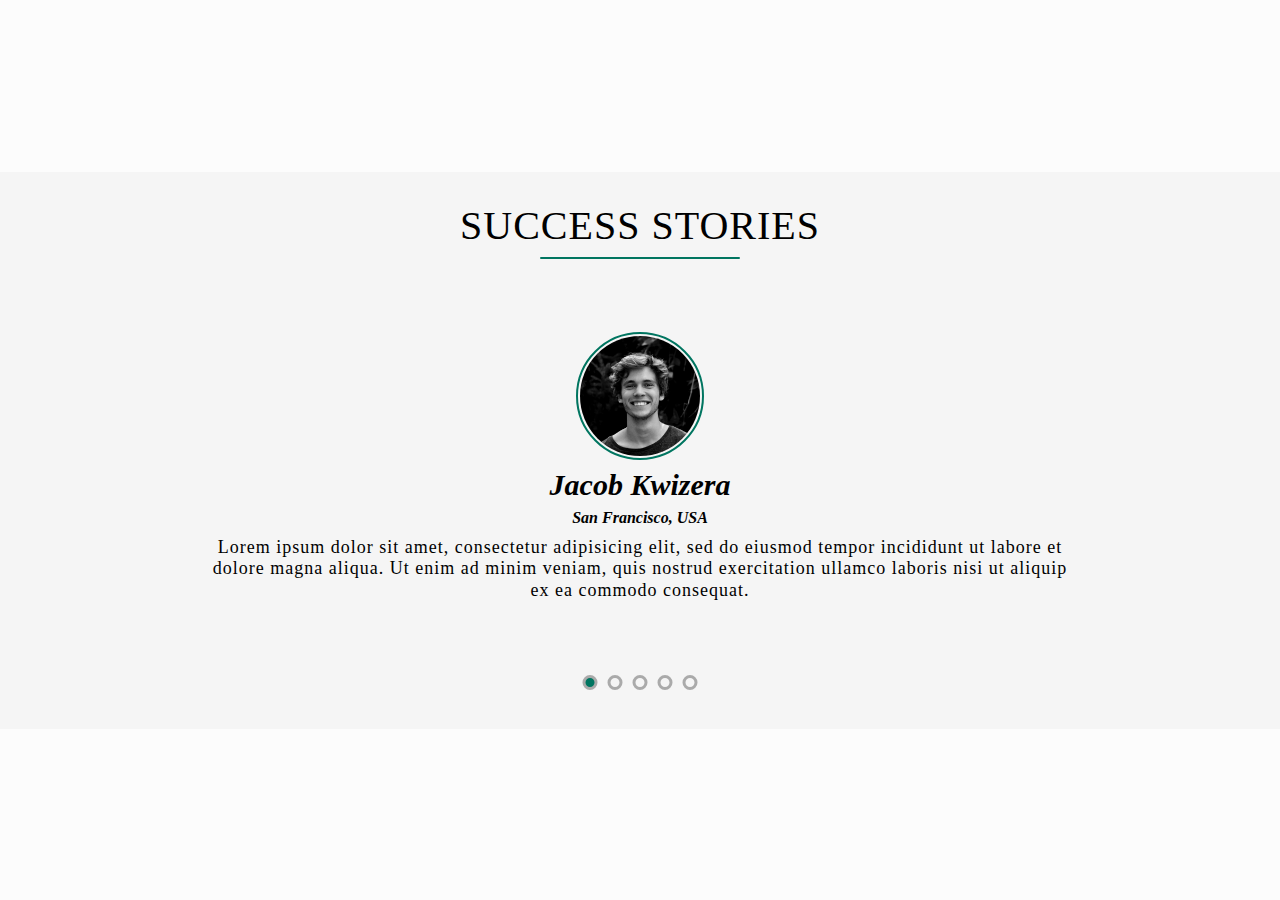
<file: Testimonial Slider/index.html>
<!DOCTYPE html>
<html>
<head>
    <meta name="viewport" content="width=device-width, initial-scale=1">
    <title>Testimonial</title>
    <link rel="stylesheet" href="style.css">
    <!-- <script src='main.js'></script> -->
</head>
    <body>
        <div class="container">
            
            <div class="contents-wraper">
                
                <section class="header"><h1>Success Stories</h1></section>
        
                <section class="testRow">
                    
                    <div class="testItem active">
                        <img src="./images/james.jpg">
                        <h3>Jacob Kwizera</h3>
                        <h4>San Francisco, USA</h4>
                        <p>Lorem ipsum dolor sit amet, consectetur adipisicing elit, sed do eiusmod tempor incididunt ut labore et dolore magna aliqua. Ut enim ad minim veniam, quis nostrud exercitation ullamco laboris nisi ut aliquip ex ea commodo consequat.</p>
                    </div>
        
                    <div class="testItem">
                        <img src="./images/janet.jpg">
                        <h3>Bella Stephanie</h3>
                        <h4>Newyork, USA</h4>
                        <p>Lorem ipsum dolor sit amet, consectetur adipisicing elit, sed do eiusmod tempor incididunt ut labore et dolore magna aliqua. Ut enim ad minim veniam, quis nostrud exercitation ullamco laboris nisi ut aliquip ex ea commodo consequat.</p>
                    </div>
        
                    <div class="testItem">
                        <img src="./images/joseph.jpg">
                        <h3>Joseph Mutabazi</h3>
                        <h4>Kigali, Rwanda</h4>
                        <p>Lorem ipsum dolor sit amet, consectetur adipisicing elit, sed do eiusmod tempor incididunt ut labore et dolore magna aliqua. Ut enim ad minim veniam, quis nostrud exercitation ullamco laboris nisi ut aliquip ex ea commodo consequat.</p>
                    </div>
        
                    <div class="testItem">
                        <img src="./images/jeniffer.jpg">
                        <h3>Diana Sandra</h3>
                        <h4>Ottawa, Canada</h4>
                        <p>Lorem ipsum dolor sit amet, consectetur adipisicing elit, sed do eiusmod tempor incididunt ut labore et dolore magna aliqua. Ut enim ad minim veniam, quis nostrud exercitation ullamco laboris nisi ut aliquip ex ea commodo consequat.</p>
                    </div>
        
                    <div class="testItem">
                        <img src="./images/Derrick.jpg">
                        <h3>Divin Bruce</h3>
                        <h4>London, England</h4>
                        <p>Lorem ipsum dolor sit amet, consectetur adipisicing elit, sed do eiusmod tempor incididunt ut labore et dolore magna aliqua. Ut enim ad minim veniam, quis nostrud exercitation ullamco laboris nisi ut aliquip ex ea commodo consequat.</p>
                    </div>
        
                </section>
        
                <section class="indicators">
                    <div class="dot active" attr='0' onclick="switchTest(this)"></div>
                    <div class="dot" attr='1' onclick="switchTest(this)"></div>
                    <div class="dot" attr='2' onclick="switchTest(this)"></div>
                    <div class="dot" attr='3' onclick="switchTest(this)"></div>
                    <div class="dot" attr='4' onclick="switchTest(this)"></div>
                </section>
        
            </div>
        </div>
        
        <script type="text/javascript">
            
            // Access the testimonials
            let testSlide = document.querySelectorAll('.testItem');
            // Access the indicators
            let dots = document.querySelectorAll('.dot');
        
            var counter = 0;
        
            // Add click event to the indicators
            function switchTest(currentTest){
                currentTest.classList.add('active');
                var testId = currentTest.getAttribute('attr');
                if(testId > counter){
                    testSlide[counter].style.animation = 'next1 0.5s ease-in forwards';
                    counter = testId;
                    testSlide[counter].style.animation = 'next2 0.5s ease-in forwards';
                }
                else if(testId == counter){return;}
                else{
                    testSlide[counter].style.animation = 'prev1 0.5s ease-in forwards';
                    counter = testId;
                    testSlide[counter].style.animation = 'prev2 0.5s ease-in forwards';
                }
                indicators();
            }
        
            // Add and remove active class from the indicators
            function indicators(){
                for(i = 0; i < dots.length; i++){
                    dots[i].className = dots[i].className.replace(' active', '');
                }
                dots[counter].className += ' active';
            }
        
            // Code for auto sliding
            function slideNext(){
                testSlide[counter].style.animation = 'next1 0.5s ease-in forwards';
                if(counter >= testSlide.length - 1){
                    counter = 0;
                }
                else{
                    counter++;
                }
                testSlide[counter].style.animation = 'next2 0.5s ease-in forwards';
                indicators();
            }
            function autoSliding(){
                deleteInterval = setInterval(timer, 2000);
                function timer(){
                    slideNext();
                    indicators();
                }
            }
            autoSliding();
        
            // Stop auto sliding when mouse is over the indicators
            const container = document.querySelector('.indicators');
            container.addEventListener('mouseover', pause);
            function pause(){
                clearInterval(deleteInterval);
            }
        
            // Resume sliding when mouse is out of the indicators
            container.addEventListener('mouseout', autoSliding);
        
        </script>
</body>
</html>
</file>
<file: Testimonial Slider/style.css>
*{
    margin: 0;
    padding: 0;
    box-sizing: border-box;
}
body{
    width: 100%;
    min-height: 100vh;
    background-color: #fcfcfc;
    display: flex;
    justify-content: center;
    align-items: center;
}
.container{
    position: relative;
    width: 100%;
    min-height: 450px;
    background-color: #f5f5f5;
}
.container .contents-wraper{
    width: 70%;
    min-height: inherit;
    margin: 30px auto;
    text-align: center;
}
.contents-wraper .header h1{
    position: relative;
    font-size: 40px;
    text-transform: uppercase;
    font-weight: 500;
    text-align: center;
    letter-spacing: 1px;
}
.contents-wraper .header h1::before{
    content: '';
    width: 200px;
    height: 2px;
    background-color: #007560;
    border-radius: 15px;
    position: absolute;
    left: 50%;
    transform: translateX(-50%);
    bottom: -10px;
}
.contents-wraper .testRow{
    width: 100%;
    min-height: inherit;
    position: relative;
    overflow: hidden;
}
.testRow .testItem{
    width: 100%;
    height: 100%;
    position: absolute;
    display: flex;
    justify-content: center;
    align-items: center;
    flex-direction: column;
}
.testRow .testItem:not(.active){
    top: 0;
    left: -100%;
}
.testRow .testItem img{
    width: 120px;
    height: 120px;
    border-radius: 50%;
    object-fit: cover;
    margin-bottom: 5px;
    outline: 2px solid #007560;
    outline-offset: 2px;
}
.testRow .testItem h3{
    font-size: 30px;
    font-style: italic;
    padding: 7px;
}
.testRow .testItem h4{
    font-style: italic;
}
.testRow .testItem p{
    font-size: 18px;
    letter-spacing: 1px;
    line-height: 1.2;
    padding: 10px;
}
.contents-wraper .indicators{
    position: absolute;
    bottom: 30px;
    left: 50%;
    transform: translateX(-50%);
    padding: 5px;
    cursor: pointer;
}
.contents-wraper .indicators .dot{
    width: 15px;
    height: 15px;
    margin: 0px 3px;
    border: 3px solid #aaa;
    border-radius: 50%;
    display: inline-block;
    transition: background-color 0.5s ease;
}
.contents-wraper .indicators .active{
    background-color: #007560;
}
@keyframes next1{
    from{
        left: 0%;
    }
    to{
        left: -100%;
    }
}
@keyframes next2{
    from{
        left: 100%;
    }
    to{
        left: 0%;
    }
}

@keyframes prev1{
    from{
        left: 0%;
    }
    to{
        left: 100%;
    }
}
@keyframes prev2{
    from{
        left: -100%;
    }
    to{
        left: 0%;
    }
}

@media(max-width: 550px){
    .container .contents-wraper{
        width: 90%;
    }
    .contents-wraper .header h1{
        font-size: 32px;
    }
    .testRow .testItem h3{
        font-size: 20px;
    }
    .testRow .testItem p{
        font-size: 16px;
        letter-spacing: initial;
        line-height: initial;
    }

}
</file>
